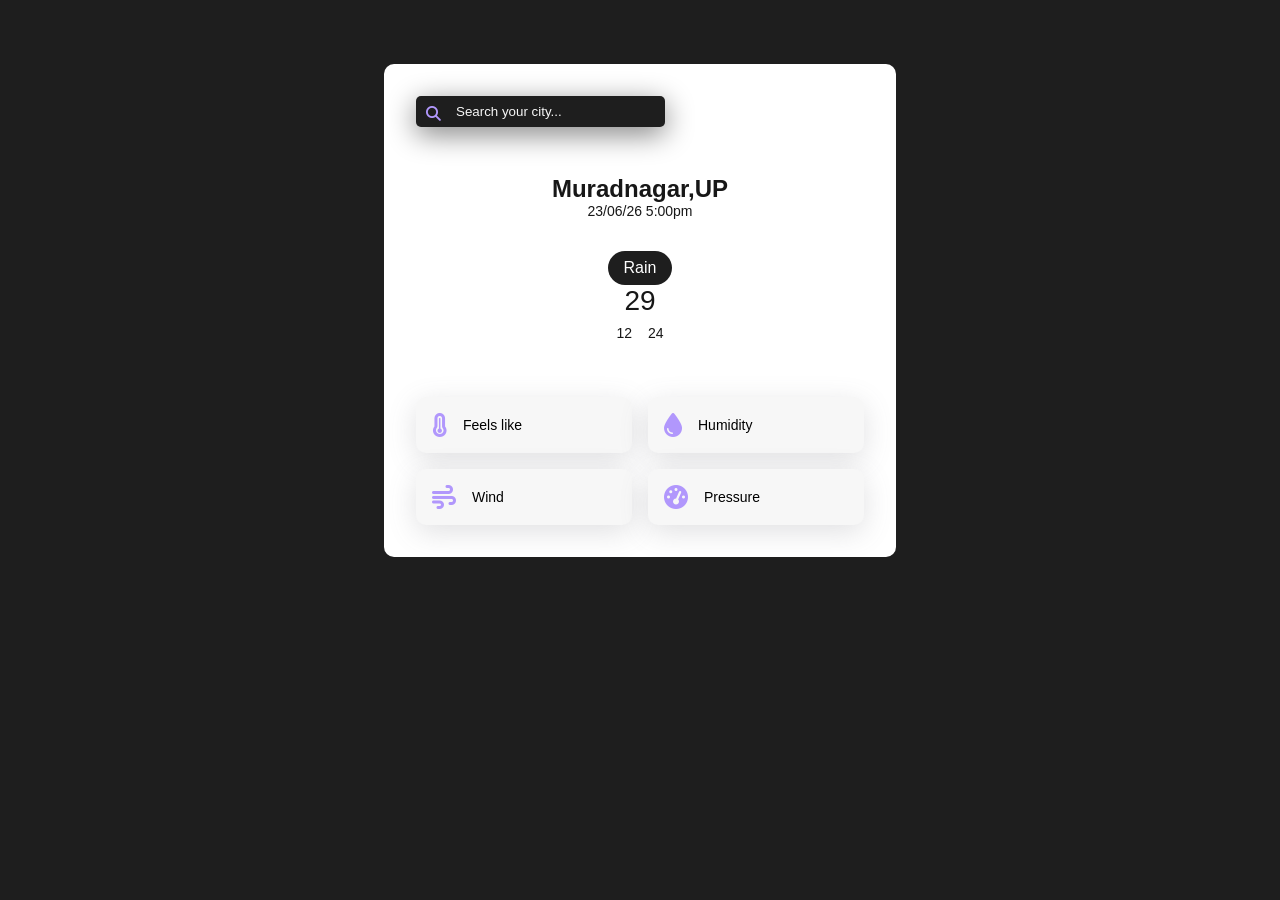
<file: WeatherApp.html>
<!DOCTYPE html>
<html lang="en">
<head>
    <meta charset="UTF-8">
    <meta name="viewport" content="width=device-width, initial-scale=1.0">
     <link
      rel="stylesheet"
      href="https://cdnjs.cloudflare.com/ajax/libs/font-awesome/6.5.1/css/all.min.css"
      integrity="sha512-DTOQO9RWCH3ppGqcWaEA1BIZOC6xxalwEsw9c2QQeAIftl+Vegovlnee1c9QX4TctnWMn13TZye+giMm8e2LwA=="
      crossorigin="anonymous"
      referrerpolicy="no-referrer"
    />
    <title>Weather Application</title>
    <link rel="stylesheet" href="style.css">
</head>
<body>
   <section class="container">

<!-- Weather search box -->
    <form class="weather-header">
        <div class="search-box">
            <!-- icon from fontawesome.com -->
          <i class="fa-solid fa-magnifying-glass" style="color: rgb(177, 151, 252);"></i>
            <!-- text -->
            <input type="text" class="city-name" placeholder="Search your city...">    
        </div>
    </form>

<!-- Weather info -->
    <div class="weather-body">
        <h1 class="weather-city">Muradnagar,UP</h1>
        
        <p class="weather-date-time">23/06/26 5:00pm</p>
        <div class="weather-data">
            <p class="weather-forecast">Rain</p>
            <div class="weather-icon"></div>
        </div>
        <p class="weather-temperature">29</p>
        <div class="weather-min-max">
            <p class="weather-min">12</p>
            <p class="weather-max">24</p>
        </div>
    </div>

<!-- Extra info about weather -->
    <section class="weather-info">
        <!-- Feels Like -->
        <div class="weather-card">
            <i class="fa-solid fa-temperature-full" style="color: rgb(177, 151, 252);"></i>
            <div>
                <p>Feels like</p>
                <p class="weather-feelsLike"></p>
            </div>
        </div>
        <!-- Humidity -->
        <div class="weather-card">
            <i class="fa-solid fa-droplet" style="color: rgb(177, 151, 252);"></i>
            <div>
                <p>Humidity</p>
                <p class="weather-humidity"></p>
            </div>
        </div>
        <!-- Wind -->
        <div class="weather-card">
            <i class="fa-solid fa-wind" style="color: rgb(177, 151, 252);"></i>
            <div>
                <p>Wind</p>
                <p class="weather-wind"></p>
            </div>
        </div>
        <!-- Pressure -->
        <div class="weather-card">
            <i class="fa-sharp fa-solid fa-gauge-high" style="color: rgb(177, 151, 252);"></i>
            <div>
                <p>Pressure</p>
                <p class="weather-pressure"></p>
            </div>
        </div>
    </section>    
   </section>
</body>
</html>
</file>
<file: style.css>
*{
    margin:0;
    padding:0;
    box-sizing:border-box;
    font-family:"Poppins", sans-serif;
}

body{
    background-color:#1e1e1e;
    color:#171717;
}

.container{
    background-color:#fff;
    color:#171717;
    padding:2rem;
    width:40%;
    margin:4rem auto;
    border-radius:10px;
}

.weather-header{
    display:flex;
    justify-content:space-between;
    align-items:center;
}

input{
    border:none;
    background-color:#1e1e1e;
    color:#fff;
    outline:none;
    padding: 0.5rem 2.5rem;
    border-radius:5px;
    box-shadow:gray 0px 7px 29px 0px;
}

input::placeholder{
    color:#f7f7f7;
}

.search-box{
    position:relative;
    /* display:inline-flex;
    align-items: center; */
}
 
.search-box i{
    position:absolute;
    top:10px;
    left:10px;
    font-size:15px;
    color:#fff;
    /* top: 50%;
    transform: translateY(-50%);  */
}

 .weather-body { 
  text-align: center;
  margin-top: 3rem;
} 

.weather-date-time {
  margin-bottom: 2rem;
  font-size: 14px;
}

.weather-forecast {
  background: #1e1e1e;
  /* background-color: #f7f7f7; */
  color: #fff;
  /* color: #171717; */
  display: inline-block;
  padding: 0.5rem 1rem;
  border-radius: 30px;
}

.weather-icon img {
  width: 100px;
  filter: drop-shadow(2px 4px 6px black);
  -webkit-filter: drop-shadow(2px 4px 6px black);
}

.weather-temperature {
  font-size: 1.75rem;
}

.weather-min-max {
  display: flex;
  justify-content: center;
}

.weather-min-max p {
  font-size: 14px;
  margin: 0.5rem;
}

.weather-info {
  display: grid;
  grid-template-columns: repeat(2, 1fr);
  grid-gap: 1rem;
  margin-top: 3rem;
}

.weather-card {
  display: flex;
  align-items: center;
  background: #1e1e1e;
  background-color: #f7f7f7;
  color: #000;
  padding: 1rem;
  border-radius: 10px;
  box-shadow: rgba(100, 100, 111, 0.2) 0px 7px 29px 0px;
}

.weather-card i {
  font-size: 1.5rem;
  margin-right: 1rem;
}

.weather-card p {
  font-size: 14px;
}

.weather_units {
  font-size: 1.5rem;
}

.weather_units span {
  cursor: pointer;
}

.weather_units span:first-child {
  margin-right: 0.5rem;
}

@media (max-width: 936px) {
  .container {
    width: 90%;
  }

  .weather_header {
    flex-direction: column;
  }

  .weather_units {
    margin-top: 1rem;
  }
}

@media (max-width: 400px) {
  .weather_info {
    grid-template-columns: none;
  }
}
</file>
